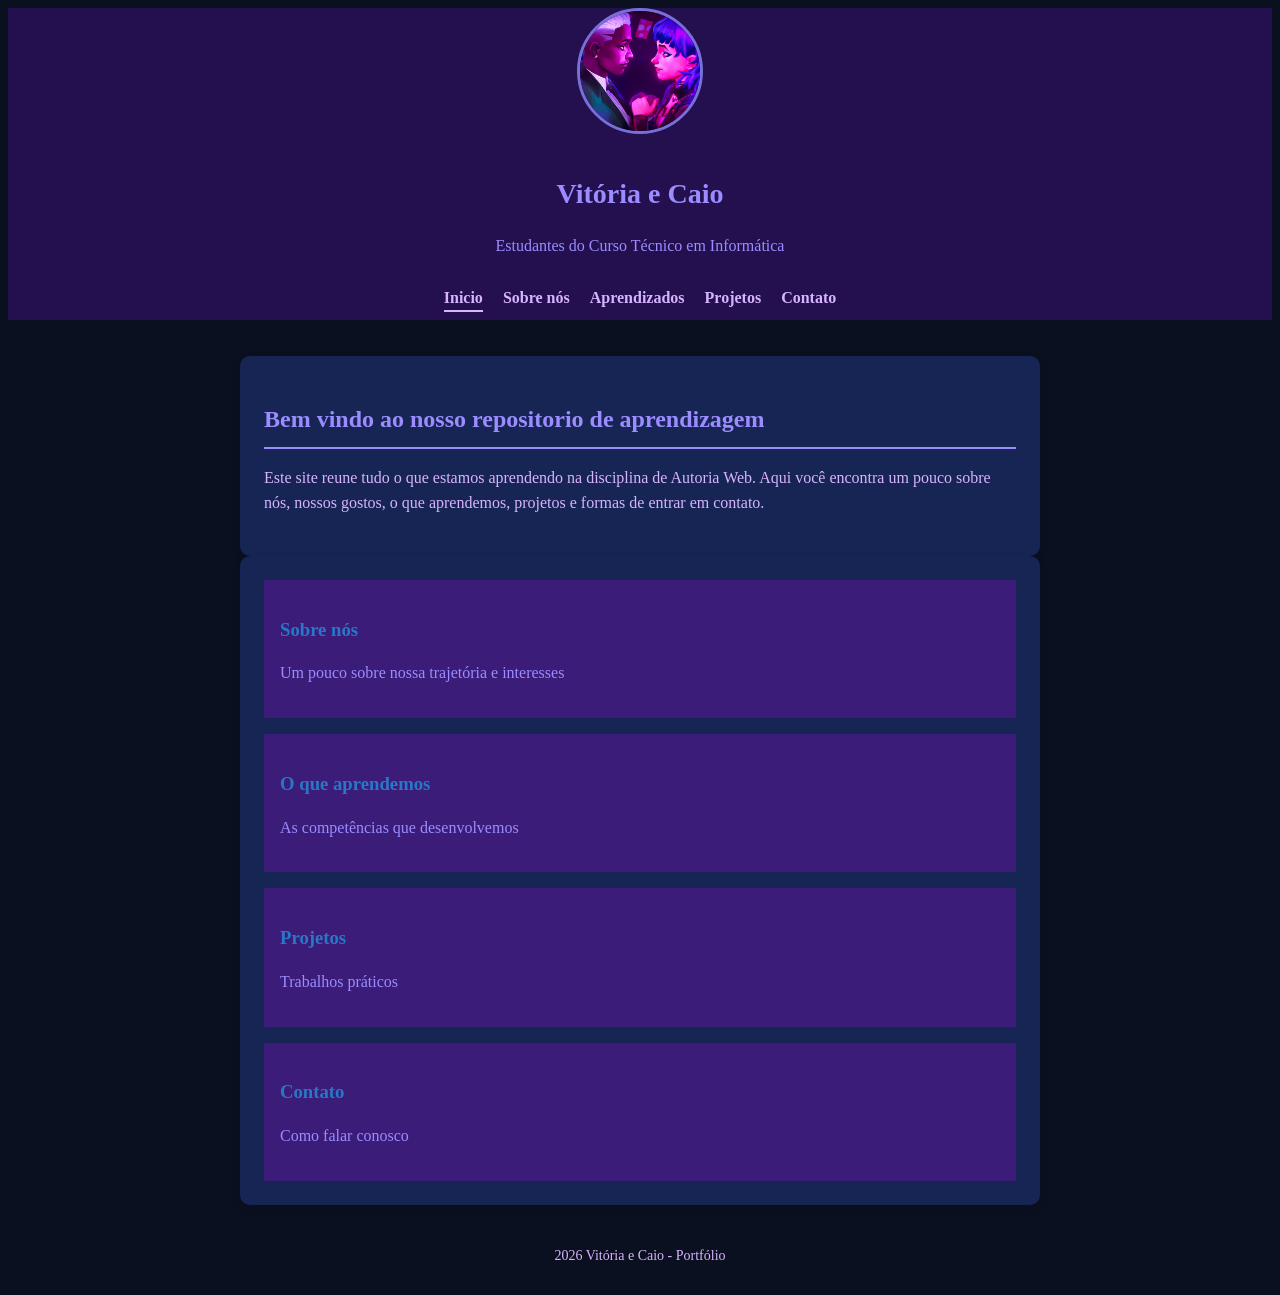
<file: index.html>
<!DOCTYPE html> <!-- Declara que o documento segue o padrão HTML5 -->
<html lang="pt-br"> <!-- Define o idioma principal do documento como Português do Brasil -->

<head> <!-- Contém as configurações de metadados e links de recursos do documento -->
    <meta charset="UTF-8">
    <!-- Define a codificação de caracteres como UTF-8 (permite acentos e caracteres especiais) -->
    <meta name="viewport" content="width=device-width, initial-scale=1.0">
    <!-- Garante responsividade ajustando a largura da tela ao dispositivo -->
    <title>Portfólio de Vitória e Caio</title> <!-- Define o título que aparece na aba do navegador -->
    <link rel="stylesheet" href="estilo.css"> <!-- Vincula a folha de estilos CSS externa ao documento HTML -->
</head> <!-- Fechamento da tag de cabeçalho técnico da página -->

<body> <!-- Início do corpo visível da página -->

    <header> <!-- Seção do cabeçalho principal da página -->
        <img src="jinko.png" alt="foto de perfil" class="foto-perfil">
        <!-- Insere a imagem de perfil com texto alternativo e classe CSS para estilo -->

        <h1>Vitória e Caio</h1> <!-- Título principal do cabeçalho -->

        <p>Estudantes do Curso Técnico em Informática</p> <!-- Parágrafo descritivo no cabeçalho -->

        <nav> <!-- Bloco de navegação da página (menu) -->
            <ul> <!-- Início da lista não ordenada que organiza os links do menu -->

                <li><a href="index.html" class="ativo">Inicio</a></li>
                <!-- Item da lista contendo o link para o Início (com classe 'ativo' para indicar a página atual) -->

                <li><a href="sobre.html">Sobre nós</a></li> <!-- Link para a página Sobre nós -->

                <li><a href="aprendizados.html">Aprendizados</a></li> <!-- Link para a página de Aprendizados -->

                <li><a href="projetos.html">Projetos</a></li> <!-- Link para a página de Projetos -->

                <li><a href="contato.html">Contato</a></li> <!-- Link para Contato -->

            </ul> <!-- Fechamento da lista do menu -->
        </nav> <!-- Fechamento da estrutura de navegação -->

    </header> <!-- Fechamento do cabeçalho principal da página -->

    <main> <!-- Área principal de conteúdo da página -->

        <section> <!-- Primeira seção de conteúdo (Apresentação/Boas-vindas) -->

            <h2>Bem vindo ao nosso repositorio de aprendizagem</h2> <!-- Subtítulo da seção -->

            <p> <!-- Início do parágrafo de boas-vindas -->
                Este site reune tudo o que estamos aprendendo na disciplina de Autoria Web.
                Aqui você encontra um pouco sobre nós, nossos gostos, o que aprendemos,
                projetos e formas de entrar em contato.
            </p> <!-- Fechamento do parágrafo -->

        </section> <!-- Fechamento da primeira seção -->

        <section> <!-- Segunda seção (Grade de atalhos rápidos) -->

            <div class="grade-links"> <!-- Container genérico formatado via CSS para exibir os cartões flexíveis -->

                <a href="sobre.html" class="cartao-link"> <!-- Cartão clicável apontando para 'sobre.html' -->
                    <h3>Sobre nós</h3> <!-- Título dentro do cartão -->
                    <p>Um pouco sobre nossa trajetória e interesses</p> <!-- Descrição curta do cartão -->
                </a> <!-- Fechamento do cartão de link -->

                <a href="aprendizados.html" class="cartao-link">
                    <!-- Cartão clicável apontando para 'aprendizados.html' -->
                    <h3>O que aprendemos</h3> <!-- Título dentro do cartão -->
                    <p>As competências que desenvolvemos</p> <!-- Descrição curta do cartão -->
                </a> <!-- Fechamento do cartão de link -->

                <a href="projetos.html" class="cartao-link"> <!-- Cartão clicável apontando para 'projetos.html' -->
                    <h3>Projetos</h3> <!-- Título dentro do cartão -->
                    <p>Trabalhos práticos</p> <!-- Descrição curta do cartão -->
                </a> <!-- Fechamento do cartão de link -->

                <a href="contato.html" class="cartao-link"> <!-- Cartão clicável apontando para 'contato.html' -->
                    <h3>Contato</h3> <!-- Título dentro do cartão -->
                    <p>Como falar conosco</p> <!-- Descrição curta do cartão -->
                </a> <!-- Fechamento do cartão de link -->

            </div> <!-- Fechamento da div receptora da grade -->

        </section> <!-- Fechamento da segunda seção -->

    </main> <!-- Fechamento do conteúdo principal -->

    <footer>2026 Vitória e Caio - Portfólio</footer> <!-- Seção de rodapé da página -->

</body> <!-- Fechamento do corpo da página -->

</html> <!-- Fechamento da tag raiz do documento -->
</file>
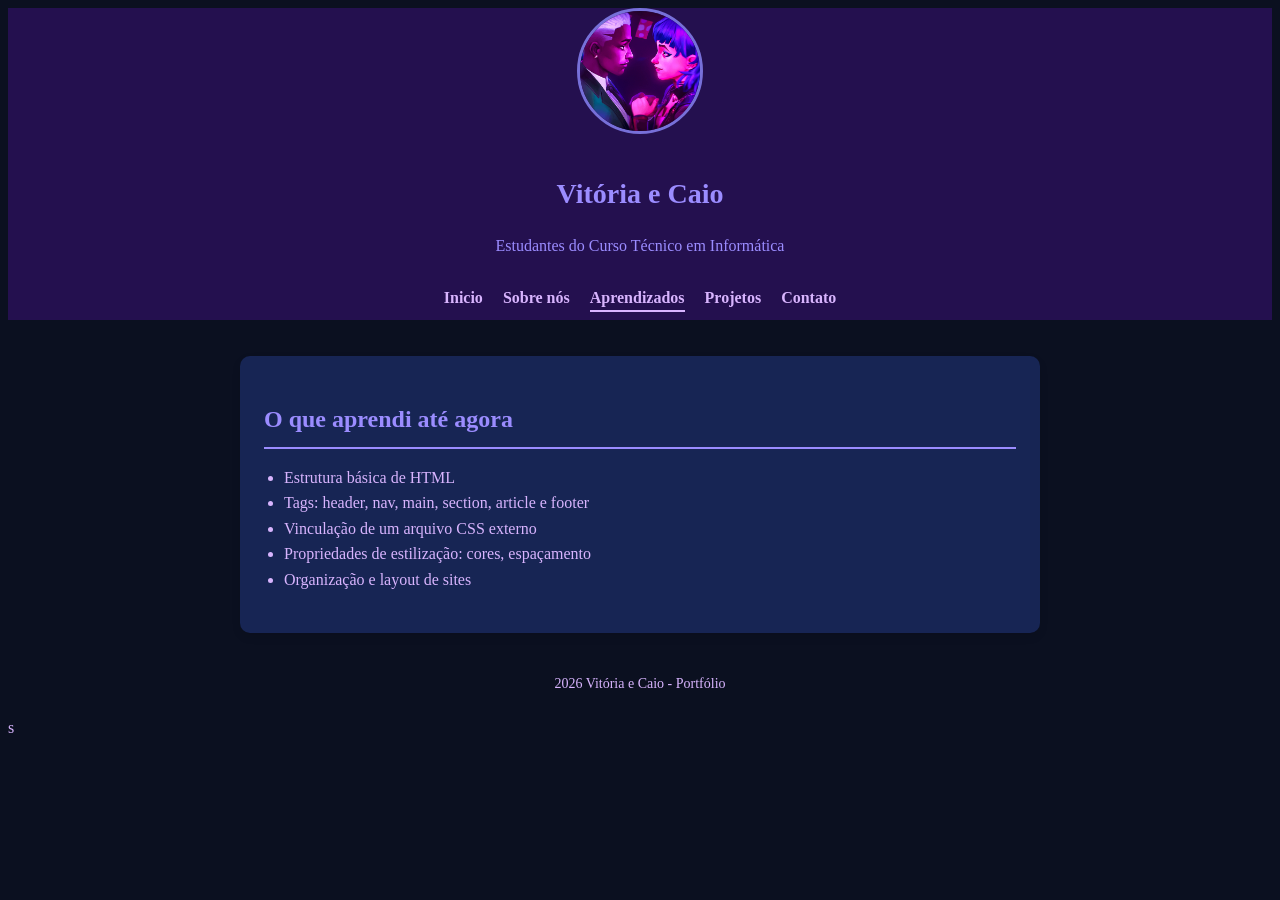
<file: aprendizados.html>
<!DOCTYPE html> <!-- Declaração do padrão HTML5 -->
<html lang="pt-br"> <!-- Define o idioma do documento -->

<head> <!-- Configurações de cabeçalho técnico -->
    <meta charset="UTF-8"> <!-- Codificação para aceitar acentos -->
    <meta name="viewport" content="width=device-width, initial-scale=1.0"> <!-- Garante a responsividade -->
    <title>Portfólio de Vitória e Caio</title> <!-- Título na aba do navegador -->
    <link rel="stylesheet" href="estilo.css"> <!-- Importa o arquivo de estilos CSS -->
</head> <!-- Fechamento do bloco head -->

<body> <!-- Início do conteúdo visível -->

    <header> <!-- Cabeçalho topo do site -->

        <img src="jinko.png" alt="foto de perfil" class="foto-perfil"> <!-- Imagem de perfil -->

        <h1>Vitória e Caio</h1> <!-- Nome dos estudantes -->

        <p>Estudantes do Curso Técnico em Informática</p> <!-- Curso -->

        <nav> <!-- Menu de navegação -->

            <ul> <!-- Lista de opções de menu -->

                <li><a href="index.html">Inicio</a></li> <!-- Link Inicio -->

                <li><a href="sobre.html">Sobre nós</a></li> <!-- Link Sobre nós -->

                <li><a href="aprendizados.html" class="ativo">Aprendizados</a></li>
                <!-- Marcado como ativo por ser a página atual -->

                <li><a href="projetos.html">Projetos</a></li> <!-- Link Projetos -->

                <li><a href="contato.html">Contato</a></li> <!-- Link Contato -->

            </ul> <!-- Fechamento da lista do menu -->

        </nav> <!-- Fechamento da navegação -->

    </header> <!-- Fechamento do cabeçalho -->

    <main> <!-- Bloco de conteúdo principal -->

        <section> <!-- Seção para listagem das habilidades -->

            <h2>O que aprendi até agora</h2> <!-- Título da seção -->

            <ul> <!-- Lista não ordenada de tópicos aprendidos -->

                <li>Estrutura básica de HTML</li> <!-- Item 1 da lista -->

                <li>Tags: header, nav, main, section, article e footer</li> <!-- Item 2 da lista -->

                <li>Vinculação de um arquivo CSS externo</li> <!-- Item 3 da lista -->

                <li>Propriedades de estilização: cores, espaçamento</li> <!-- Item 4 da lista -->

                <li>Organização e layout de sites</li> <!-- Item 5 da lista -->

            </ul> <!-- Fechamento da lista -->

        </section> <!-- Fechamento da seção -->

    </main> <!-- Fechamento do main -->

    <footer>2026 Vitória e Caio - Portfólio</footer> <!-- Rodapé informativo -->

</body> <!-- Fechamento do corpo -->

</html> <!-- Fim do documento HTML -->s
</file>
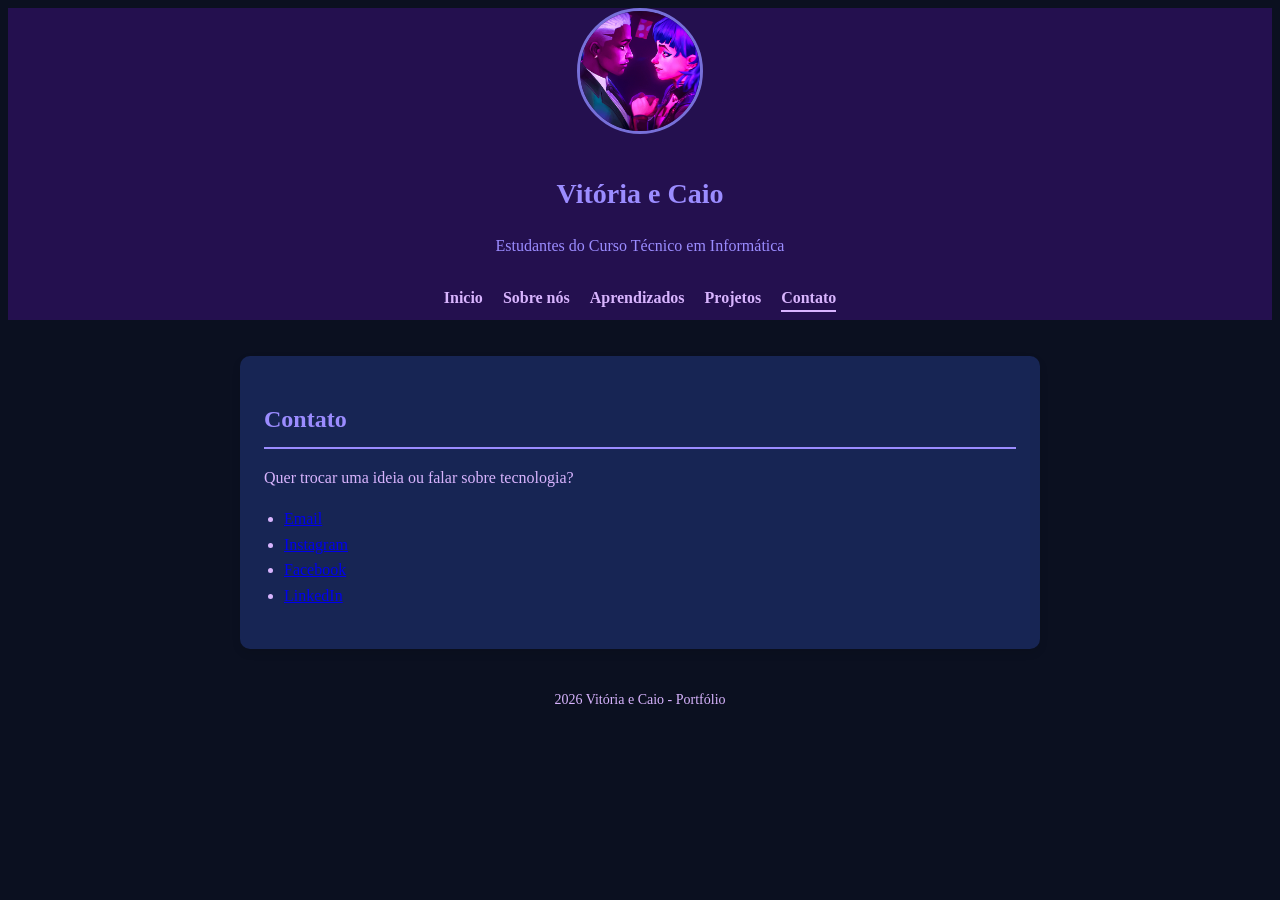
<file: contato.html>
<!DOCTYPE html> <!-- Declara o documento como HTML5 -->
<html lang="pt-br"> <!-- Idioma configurado para Português do Brasil -->

<head> <!-- Configurações iniciais do navegador -->
    <meta charset="UTF-8"> <!-- Suporte para caracteres em português -->
    <meta name="viewport" content="width=device-width, initial-scale=1.0">
    <!-- Ajuste de proporção em telas pequenas -->
    <title>Portfólio de Vitória e Caio</title> <!-- Título exibido na aba -->
    <link rel="stylesheet" href="estilo.css"> <!-- Importa o CSS compilado -->
</head> <!-- Fechamento da tag de configurações -->

<body> <!-- Início do documento visível ao usuário -->

    <header> <!-- Cabeçalho da página -->

        <img src="jinko.png" alt="foto de perfil" class="foto-perfil"> <!-- Imagem do cabeçalho -->

        <h1>Vitória e Caio</h1> <!-- Nome -->

        <p>Estudantes do Curso Técnico em Informática</p> <!-- Cargo / Ocupação -->

        <nav> <!-- Bloco de links de navegação -->

            <ul> <!-- Lista não ordenada de links -->

                <li><a href="index.html">Inicio</a></li> <!-- Link Inicio -->

                <li><a href="sobre.html">Sobre nós</a></li> <!-- Link Sobre nós -->

                <li><a href="aprendizados.html">Aprendizados</a></li> <!-- Link Aprendizados -->

                <li><a href="projetos.html">Projetos</a></li> <!-- Link Projetos -->

                <li><a href="contato.html" class="ativo">Contato</a></li> <!-- Página atual destacada como ativa -->

            </ul> <!-- Fechamento da lista de links -->

        </nav> <!-- Fechamento da barra de navegação -->

    </header> <!-- Fechamento do cabeçalho -->

    <main> <!-- Área de conteúdo principal -->

        <section> <!-- Seção contendo as formas de contato -->

            <h2>Contato</h2> <!-- Título da seção -->

            <p>Quer trocar uma ideia ou falar sobre tecnologia?</p> <!-- Subtítulo explicativo -->

            <ul> <!-- Lista contendo links diretos de contato -->

                <li><a href="miranda.r@escolar.ifrn.edu.br">Email</a></li>
                <!-- Link com instrução 'mailto' que abre o cliente de email -->

                <li><a href="https://www.instagram.com/caio_alves.s" target="_blank">Instagram</a></li>
                <!-- Link externo para o Instagram -->

                <li><a href="https://www.facebook.com/" target="_blank">Facebook</a></li>
                <!-- Link externo para o Facebook -->

                <li><a href="https://www.linkedin.com/" target="_blank">LinkedIn</a></li>
                <!-- Link externo para rede profissional -->

            </ul> <!-- Fechamento da lista de redes sociais -->

        </section> <!-- Fechamento da seção de contatos -->

    </main> <!-- Fechamento do container principal -->

    <footer>2026 Vitória e Caio - Portfólio</footer> <!-- Rodapé da página -->

</body> <!-- Fechamento do corpo da página -->

</html> <!-- Fim do documento HTML -->
</file>
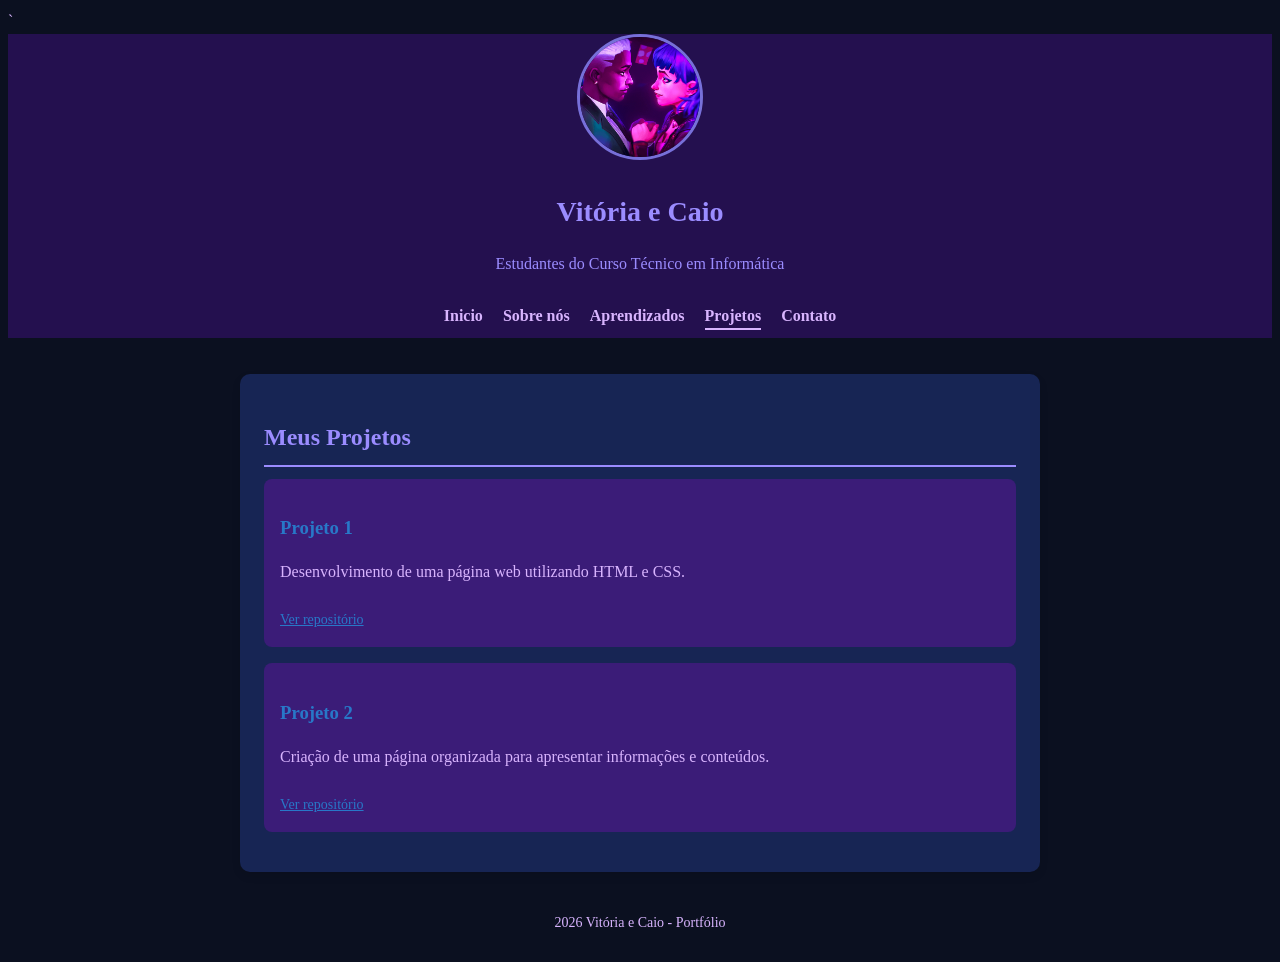
<file: projetos.html>
`
<!DOCTYPE html> <!-- Declaração de versão do HTML5 -->
<html lang="pt-br"> <!-- Define Português como idioma -->

<head> <!-- Configurações de metadados e estilização externa -->
    <meta charset="UTF-8"> <!-- Suporte a acentuação e caracteres especiais -->
    <meta name="viewport" content="width=device-width, initial-scale=1.0"> <!-- Ajuste de escala responsiva -->
    <title>Portfólio de Vitória e Caio</title> <!-- Título do site -->
    <link rel="stylesheet" href="estilo.css"> <!-- Conexão com o estilo CSS externo -->
</head> <!-- Fechamento do elemento head -->

<body> <!-- Início dos elementos visíveis -->

    <header> <!-- Cabeçalho principal da página -->

        <img src="jinko.png" alt="foto de perfil" class="foto-perfil"> <!-- Imagem de perfil com classe CSS -->

        <h1>Vitória e Caio</h1> <!-- Nome dos estudantes -->

        <p>Estudantes do Curso Técnico em Informática</p> <!-- Subtítulo descritivo -->

        <nav> <!-- Barra de navegação -->

            <ul> <!-- Lista de navegação -->

                <li><a href="index.html">Inicio</a></li> <!-- Link para o Início -->

                <li><a href="sobre.html">Sobre nós</a></li> <!-- Link para Sobre nós -->

                <li><a href="aprendizados.html">Aprendizados</a></li> <!-- Link para Aprendizados -->

                <li><a href="projetos.html" class="ativo">Projetos</a></li> <!-- Indicador de página 'ativo' atual -->

                <li><a href="contato.html">Contato</a></li> <!-- Link para Contato -->

            </ul> <!-- Fim da lista -->

        </nav> <!-- Fim do menu -->

    </header> <!-- Fim do cabeçalho -->

    <main> <!-- Conteúdo principal -->

        <section> <!-- Seção container para os cards dos projetos -->

            <h2>Meus Projetos</h2> <!-- Título principal da página -->

            <article class="card"> <!-- Artigo que representa um bloco independente (Card de Projeto) -->

                <h3>Projeto 1</h3> <!-- Título do projeto -->

                <p>Desenvolvimento de uma página web utilizando HTML e CSS.</p> <!-- Breve explicação do projeto -->

                <a href="https://github.com" target="_blank">Ver repositório</a>
                <!-- Link direcionando ao repositório do projeto -->

            </article> <!-- Fechamento do artigo do Projeto 1 -->

            <article class="card"> <!-- Segundo artigo (Card do Projeto 2) -->

                <h3>Projeto 2</h3> <!-- Título do segundo projeto -->

                <p>Criação de uma página organizada para apresentar informações e conteúdos.</p>
                <!-- Explicação do segundo projeto -->

                <a href="https://github.com" target="_blank">Ver repositório</a>
                <!-- Link para o segundo repositório -->

            </article> <!-- Fechamento do artigo do Projeto 2 -->

        </section> <!-- Fechamento da seção dos projetos -->

    </main> <!-- Fechamento do bloco principal -->

    <footer>2026 Vitória e Caio - Portfólio</footer> <!-- Rodapé básico -->

</body> <!-- Fechamento do corpo -->

</html> <!-- Fim da tag HTML -->
</file>
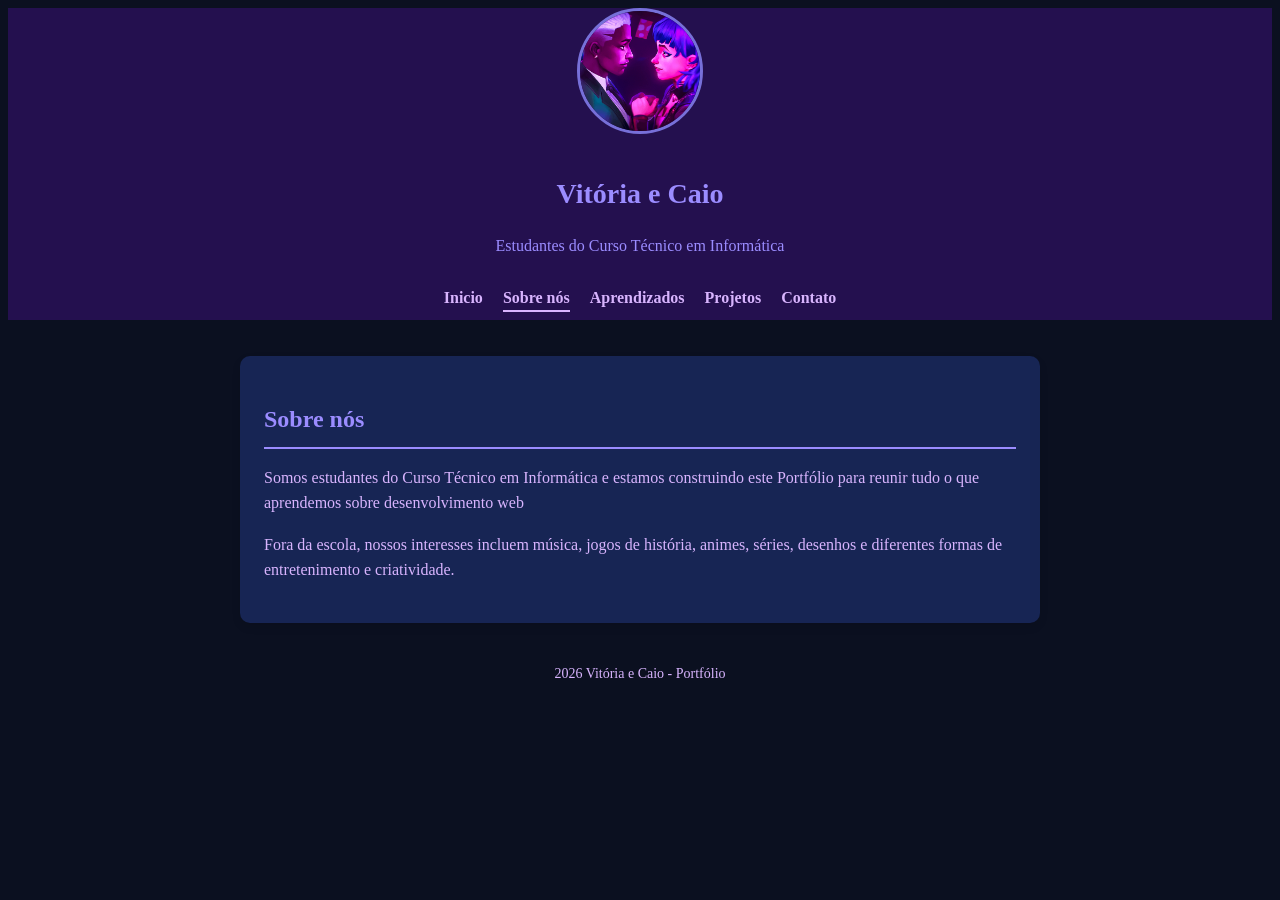
<file: sobre.html>
<!DOCTYPE html> <!-- Declara que o documento segue o padrão HTML5 -->
<html lang="pt-br"> <!-- Define o idioma principal do documento como Português do Brasil -->

<head> <!-- Contém as configurações de metadados e links do documento -->
    <meta charset="UTF-8"> <!-- Define a codificação de caracteres UTF-8 -->
    <meta name="viewport" content="width=device-width, initial-scale=1.0">
    <!-- Ajusta a visualização para dispositivos móveis -->
    <title>Portfólio de Vitória e Caio</title> <!-- Título exibido na aba do navegador -->
    <link rel="stylesheet" href="estilo.css"> <!-- Vincula a folha de estilos CSS externa -->
</head> <!-- Fechamento do cabeçalho técnico da página -->

<body> <!-- Início do corpo da página -->

    <header> <!-- Seção do cabeçalho principal -->

        <img src="jinko.png" alt="foto de perfil" class="foto-perfil"> <!-- Imagem do perfil -->

        <h1>Vitória e Caio</h1> <!-- Nome dos estudantes -->

        <p>Estudantes do Curso Técnico em Informática</p> <!-- Subtítulo/Ocupação -->

        <nav> <!-- Menu de navegação do site -->

            <ul> <!-- Lista dos links de navegação -->

                <li><a href="index.html">Inicio</a></li> <!-- Link para o Início -->

                <li><a href="sobre.html" class="ativo">Sobre nós</a></li>
                <!-- Link ativado para indicar a página atual -->

                <li><a href="aprendizados.html">Aprendizados</a></li> <!-- Link para Aprendizados -->

                <li><a href="projetos.html">Projetos</a></li> <!-- Link para Projetos -->

                <li><a href="contato.html">Contato</a></li> <!-- Link para Contato -->

            </ul> <!-- Fechamento da lista -->

        </nav> <!-- Fechamento da navegação -->

    </header> <!-- Fechamento do cabeçalho -->

    <main> <!-- Conteúdo principal da página -->

        <section> <!-- Seção com detalhes sobre os autores -->

            <h2>Sobre nós</h2> <!-- Título da seção -->

            <p> <!-- Primeiro parágrafo biográfico -->
                Somos estudantes do Curso Técnico em Informática e estamos construindo este Portfólio
                para reunir tudo o que aprendemos sobre desenvolvimento web
            </p> <!-- Fechamento do primeiro parágrafo -->

            <p> <!-- Segundo parágrafo biográfico -->
                Fora da escola, nossos interesses incluem música, jogos de história, animes,
                séries, desenhos e diferentes formas de entretenimento e criatividade.
            </p> <!-- Fechamento do segundo parágrafo -->

        </section> <!-- Fechamento da seção -->

    </main> <!-- Fechamento do conteúdo principal -->

    <footer>2026 Vitória e Caio - Portfólio</footer> <!-- Rodapé da página -->

</body> <!-- Fechamento do corpo da página -->

</html> <!-- Fechamento do código HTML -->
</file>
<file: estilo.css>
```css

/* --- RESET GLOBAL --- */
* {
    margin: 0;
    /* Remove a margem padrão de todos os elementos */
    padding: 0;
    /* Remove o espaçamento interno padrão de todos os elementos */
    box-sizing: border-box;
    /* Garante que largura e altura incluam bordas e paddings no cálculo total */
}

/* --- ESTILOS GERAIS DO CORPO DA PÁGINA --- */
/* CABEÇALHO IGUAL EM TODAS AS PAGINAS */
body {
    font-family: 'Times New Roman', Times, serif;
    /* Define a família de fontes principal e de fallback */
    color: #D8B4FE;
    /* Define a cor padrão do texto para roxo claro */
    line-height: 1.6;
    /* Define o espaçamento entre linhas do texto para melhorar a leitura */
    background-color: #0B1020;
    /* Define a cor de fundo padrão de toda a página */
}

/* --- CABEÇALHO --- */
header {
    color: #9B8CFF;
    /* Define a cor dos textos dentro do cabeçalho */
    text-align: center;
    /* Centraliza horizontalmente o texto e as imagens no cabeçalho */
    background-color: #24104F;
    /* Define a cor de fundo do cabeçalho */
}

/* Estilo da imagem de perfil */
.foto-perfil {
    width: 120px;
    /* Define a largura da imagem */
    height: 120px;
    /* Define a altura da imagem */
    border-radius: 50%;
    /* Arredonda as bordas em 50%, deixando a imagem completamente circular */
    object-fit: cover;
    /* Ajusta a imagem dentro das dimensões sem distorcê-la */
    margin-bottom: 12px;
    /* Adiciona uma margem abaixo da imagem para afastar do texto */
    border: 3px solid #7770D9;
    /* Cria uma borda azul-violeta contínua de 3 pixels ao redor da imagem */
}

/* Título principal do cabeçalho */
header h1 {
    font-size: 28px;
    /* Define o tamanho da fonte do título */
    margin-bottom: 4px;
    /* Espaçamento de 4 pixels na parte inferior do título */
}

/* --- MENU DE NAVEGAÇÃO --- */
/* Lista do menu de navegação */
nav ul {
    list-style: none;
    /* Remove os marcadores/bolinhas padrão da lista não ordenada */
    display: flex;
    /* Transforma a lista em um container flexível (itens ficam lado a lado) */
    justify-content: center;
    /* Centraliza os itens da lista horizontalmente */
    gap: 20px;
    /* Cria um espaço fixo de 20 pixels entre cada item da lista */
    padding: 10px 0;
    /* Adiciona um espaçamento de 10 pixels no topo e na base do menu */
}

/* Links do menu */
nav a {
    color: #D8B4FE;
    /* Define a cor do texto dos links do menu */
    text-decoration: none;
    /* Remove o sublinhado padrão dos links */
    font-weight: bold;
    /* Aplica o estilo negrito ao texto do link */
    padding-bottom: 4px;
    /* Adiciona um espaço de 4 pixels abaixo do texto */
    border-bottom: 2px solid transparent;
    /* Reserva o espaço para uma borda inferior invisível */
}

/* Efeito ao passar o mouse sobre os links do menu */
nav a:hover {
    text-decoration: underline;
    /* Adiciona sublinhado ao passar o cursor sobre o link */
}

/* Destaca no menu a página em que o usuário está */
nav a.ativo {
    border-bottom: 2px solid;
    /* Torna visível a borda inferior para indicar a página ativa */
}

/* --- CONTEÚDO PRINCIPAL --- */
main {
    max-width: 800px;
    /* Define a largura máxima que o elemento principal pode ter */
    margin: 0 auto;
    /* Centraliza o bloco na tela (0 acima/abaixo, auto nas laterais) */
    padding: 20px;
    /* Adiciona um espaçamento interno de 20 pixels nas bordas */
}

/* Seções da página */
section {
    background-color: #172554;
    /* Define a cor de fundo da seção */
    border-radius: 10px;
    /* Arredonda os cantos do bloco da seção em 10 pixels */
    padding: 24px;
    /* Adiciona espaçamento interno ao redor do conteúdo da seção */
    box-shadow: 0 4px 8px rgba(0, 0, 0, 0.1);
    /* Cria uma sombra suave (eixo X, eixo Y, desfoque, cor com transparência) */
}

/* Títulos secundários das seções */
section h2 {
    color: #9B8CFF;
    /* Define a cor do texto do título h2 */
    margin-bottom: 12px;
    /* Adiciona espaço abaixo do título */
    border-bottom: 2px solid;
    /* Adiciona uma linha de borda na parte inferior do título */
    padding-bottom: 8px;
    /* Espaço entre o texto e a linha de borda inferior */
}

/* Listas dentro das seções */
section ul {
    padding-left: 20px;
    /* Recua a lista para a direita dando espaço aos marcadores */
}

/* --- GRADE DE LINKS DA PÁGINA INICIAL --- */
.grade-links {
    display: flex;
    /* Define o container como um layout flexível */
    flex-wrap: wrap;
    /* Permite que os itens quebrem para a próxima linha se faltar espaço */
    gap: 16px;
    /* Espaçamento de 16 pixels entre cada cartão */
}

/* Cartões de link na página inicial */
.cartao-link {
    flex: 1 1 calc(50% - 16px);
    /* Faz o cartão ocupar cerca de 50% da largura, descontando a lacuna */
    background-color: #3B1C78;
    /* Define a cor de fundo do cartão */
    padding: 16px;
    /* Espaçamento interno dentro do cartão */
    text-decoration: none;
    /* Remove o sublinhado padrão do link */
    color: #9B8CFF;
    /* Define a cor do texto do cartão */
}

/* Título dentro dos cartões de link */
.cartao-link h3 {
    color: #2878C8;
    /* Define a cor do título do cartão */
    margin-bottom: 6px;
    /* Espaçamento de 6 pixels abaixo do título */
}

/* Efeito ao passar o mouse sobre o cartão de link */
.cartao-link:hover {
    background-color: #453A9E;
    /* Altera a cor de fundo do cartão ao passar o cursor */
}

/* --- CARDS (PÁGINA DE PROJETOS) --- */
.card {
    background-color: #3B1C78;
    /* Define a cor de fundo do card de projeto */
    border-radius: 8px;
    /* Arredonda os cantos do card em 8 pixels */
    padding: 16px;
    /* Adiciona espaçamento interno no card */
    margin-bottom: 16px;
    /* Espaçamento abaixo do card para separá-lo do próximo */
}

/* Título do card de projeto */
.card h3 {
    color: #2878C8;
    /* Define a cor do título do card */
    margin-bottom: 8px;
    /* Adiciona espaçamento abaixo do título */
}

/* Link interno do card de projeto */
.card a {
    display: inline-block;
    /* Permite aplicar margens superiores em um elemento do tipo link */
    margin-top: 8px;
    /* Adiciona um espaço na parte superior do link */
    color: #2878C8;
    /* Define a cor do texto do link */
    font-size: 14px;
    /* Define o tamanho da fonte do link para 14 pixels */
}

/* --- RODAPÉ --- */
footer {
    text-align: center;
    /* Centraliza o texto do rodapé */
    padding: 20px;
    /* Define o espaçamento interno do rodapé */
    color: #D8B4FE;
    /* Define a cor do texto do rodapé */
    font-size: 14px;
    /* Define o tamanho da fonte do rodapé */
}

```
</file>
